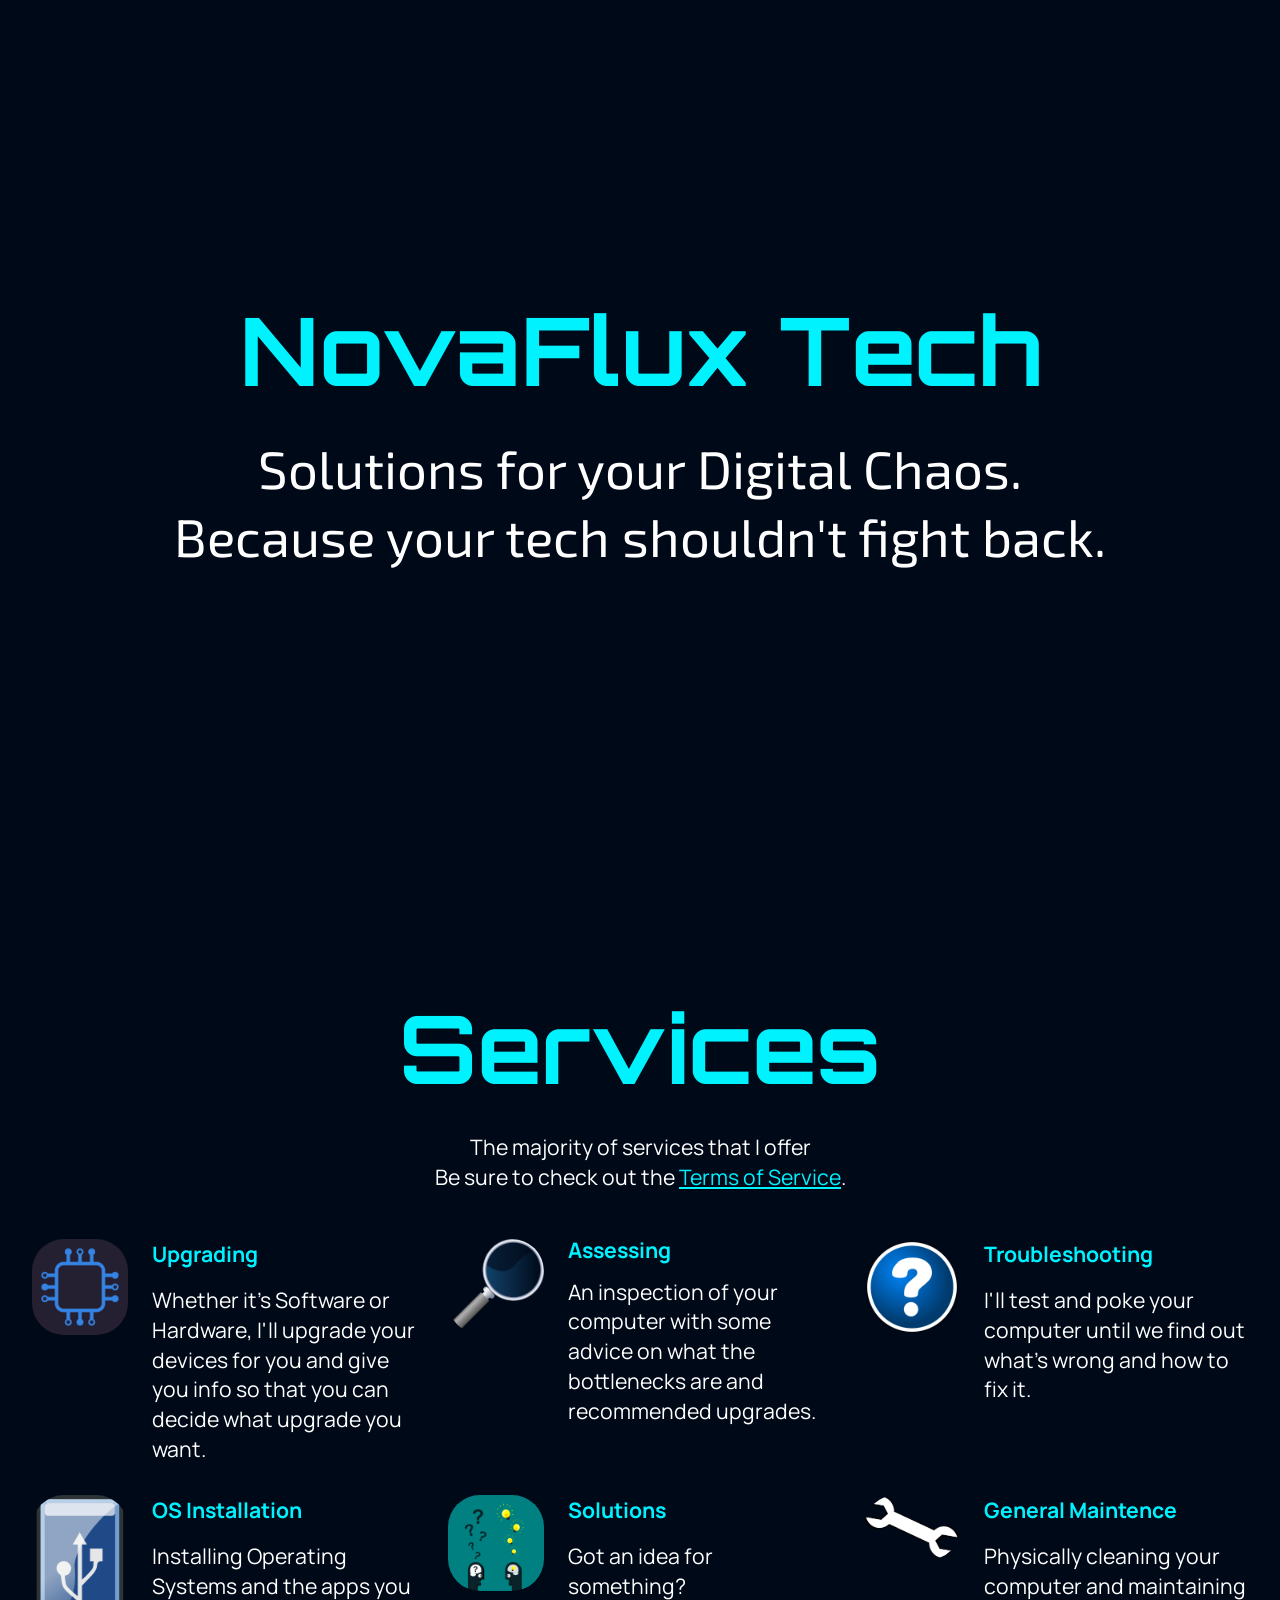
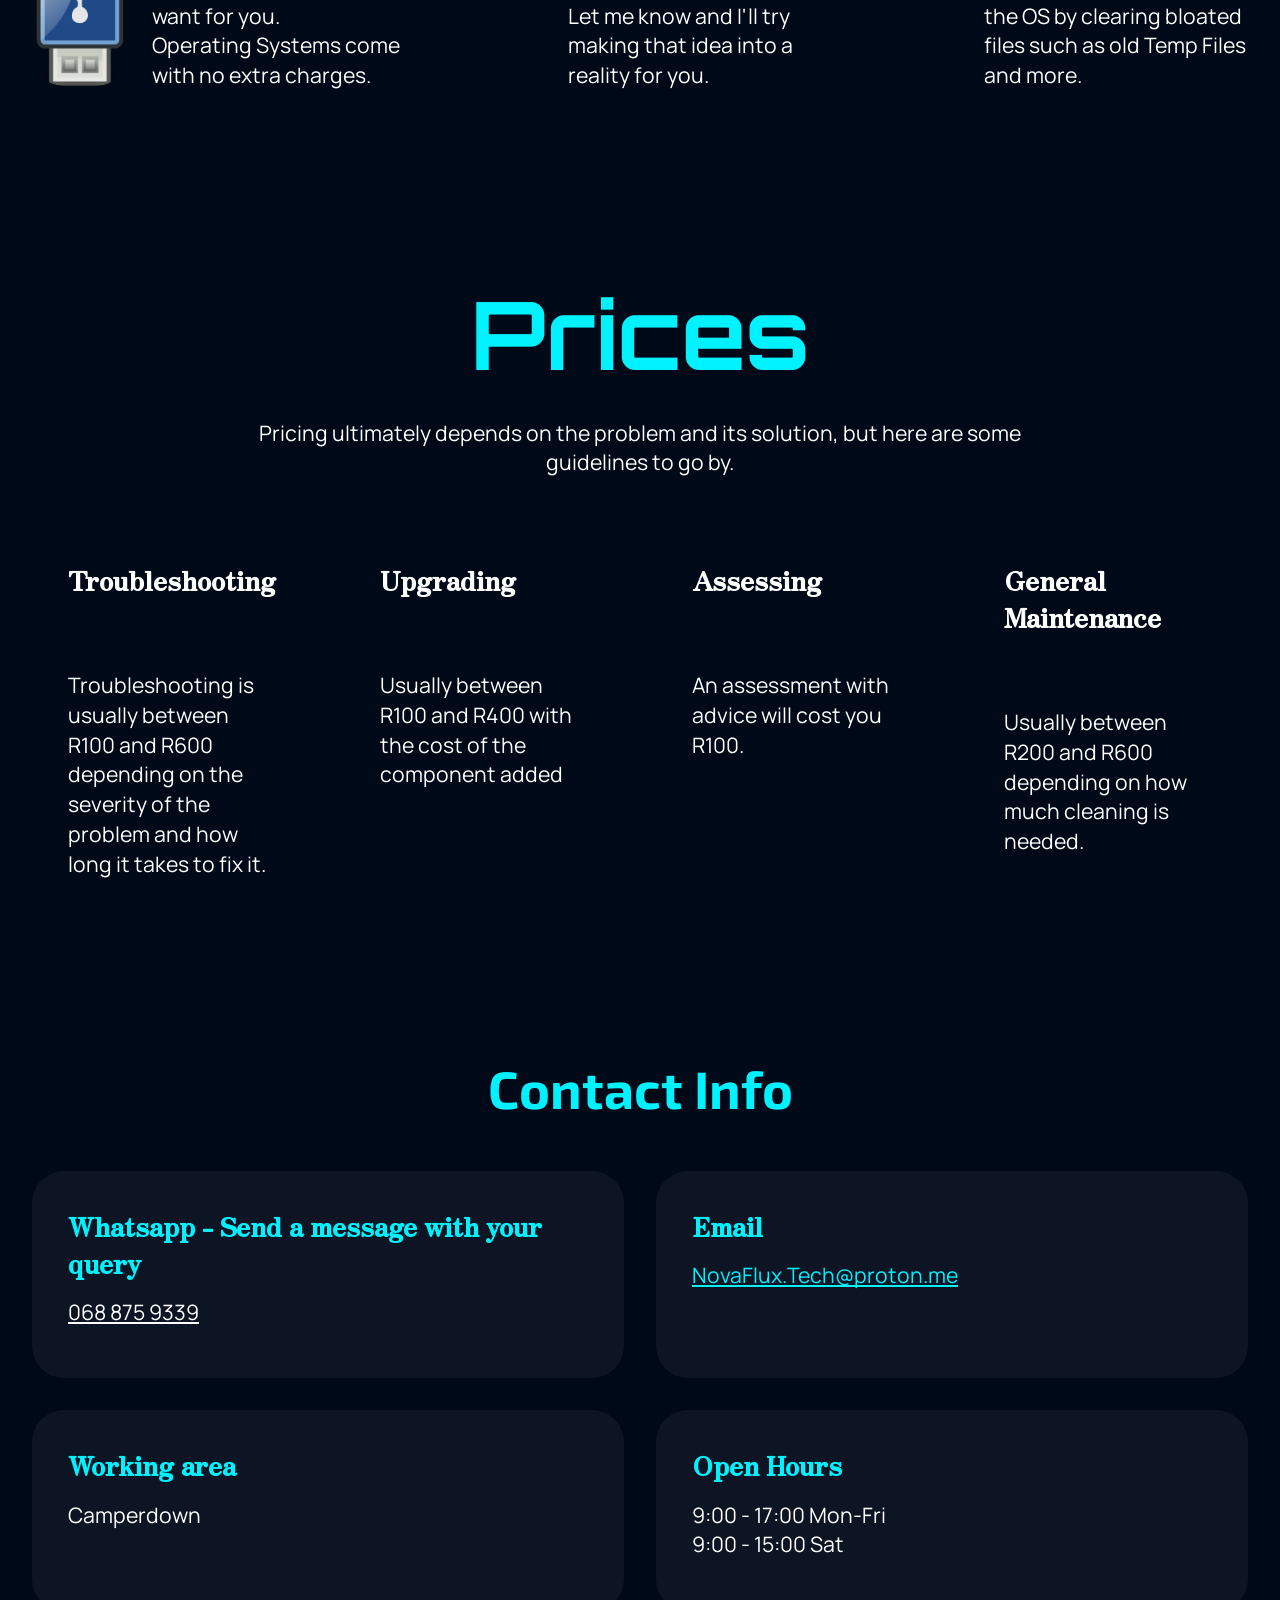
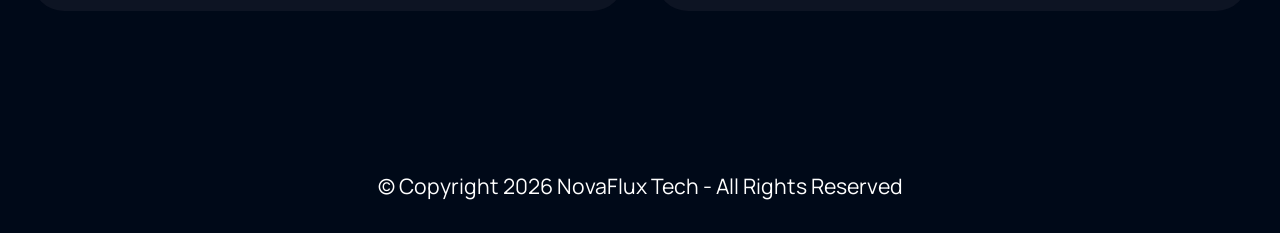
<file: index.html>
<!DOCTYPE html>
<html  >
<head>
  
  <meta charset="UTF-8">
  <meta http-equiv="X-UA-Compatible" content="IE=edge">
  
  <meta name="viewport" content="width=device-width, initial-scale=1, minimum-scale=1">
  <link rel="shortcut icon" href="assets/images/high-resolution-color-logo-4.png" type="image/x-icon">
  <meta name="description" content="">
  
  
  <title>Home</title>
  <link rel="stylesheet" href="assets/bootstrap/css/bootstrap.min.css">
  <link rel="stylesheet" href="assets/animatecss/animate.css">
  <link rel="stylesheet" href="assets/theme/css/style.css">
  <link href="assets/fonts/style.css" rel="stylesheet">
  <link rel="preload" href="https://fonts.googleapis.com/css?family=Zen+Antique:400&display=swap" as="style" onload="this.onload=null;this.rel='stylesheet'">
  <noscript><link rel="stylesheet" href="https://fonts.googleapis.com/css?family=Zen+Antique:400&display=swap"></noscript>
  <link rel="preload" href="https://fonts.googleapis.com/css?family=Manrope:200,300,400,500,600,700,800&display=swap" as="style" onload="this.onload=null;this.rel='stylesheet'">
  <noscript><link rel="stylesheet" href="https://fonts.googleapis.com/css?family=Manrope:200,300,400,500,600,700,800&display=swap"></noscript>
  <link rel="preload" as="style" href="assets/mobirise/css/mbr-additional.css?v=aZIeMo"><link rel="stylesheet" href="assets/mobirise/css/mbr-additional.css?v=aZIeMo" type="text/css">

  
  
  
</head>
<body>
  
  <section data-bs-version="5.1" class="header19 cid-vjjeTNAkmX mbr-fullscreen" id="header19-1">
  

  
  
  <div class="container">
    <div class="row">
      <div class="content-wrap col-12 col-md-11">
        <h1 class="mbr-section-title mbr-fonts-style mb-4 display-1">
          <strong>NovaFlux Tech</strong></h1>
        <p class="mbr-fonts-style mbr-text mb-4 display-2">
          Solutions for your Digital Chaos.<br>Because your tech shouldn't fight back.
        </p>
        
        
      </div>
    </div>
  </div>
</section>

<section data-bs-version="5.1" class="features15 cid-vjje2yWKNB" id="features015-0">
	

	
	
	<div class="container">
		<div class="row justify-content-center">
			<div class="col-12 content-head">
				<div class="mbr-section-head mb-5">
					<h4 class="mbr-section-title mbr-fonts-style align-center mb-0 display-1">
						<strong>Services</strong></h4>
					<h5 class="mbr-section-subtitle mbr-fonts-style align-center mb-0 mt-4 display-7">The majority of services that I offer<br>Be sure to check out the <a href="terms.html" class="text-primary" target="_blank">Terms of Service</a>.</h5>
				</div>
			</div>
		</div>
		<div class="row">
			<div class="item features-without-image col-12 col-lg-4 active">
				<div class="item-wrapper">
					<div class="img-wrapper">
						<img src="assets/images/mbr.png" alt="CPU">
					</div>
					<div class="card-box">
						<h4 class="card-title mbr-fonts-style mb-0 display-7">
							<strong>Upgrading</strong></h4>
						<h5 class="card-text mbr-fonts-style mt-3 display-7">
							<div>Whether it's Software or Hardware, I'll upgrade your devices for you and give you info so that you can decide what upgrade you want.</div>
						</h5>
					</div>
				</div>
			</div>
			<div class="item features-without-image col-12 col-lg-4">
				<div class="item-wrapper">
					<div class="img-wrapper">
						<img src="assets/images/mbr-2.png" alt="Assessment" data-bs-slide-to="1" data-slide-to="1">
					</div>
					<div class="card-box">
						<h4 class="card-title mbr-fonts-style mb-0 display-7"><p>
							<strong>Assessing</strong></p></h4>
						<h5 class="card-text mbr-fonts-style mt-3 display-7">
							An inspection of your computer with some advice on what the bottlenecks are and recommended upgrades.</h5>
					</div>
				</div>
			</div><div class="item features-without-image col-12 col-lg-4">
				<div class="item-wrapper">
					<div class="img-wrapper">
						<img src="assets/images/mbr-7.png" alt="Troubleshooting" data-slide-to="2" data-bs-slide-to="2">
					</div>
					<div class="card-box">
						<h4 class="card-title mbr-fonts-style mb-0 display-7">
							<strong>Troubleshooting</strong></h4>
						<h5 class="card-text mbr-fonts-style mt-3 display-7">I'll test and poke your computer until we find out what's wrong and how to fix it.</h5>
					</div>
				</div>
			</div>
			
			<div class="item features-without-image col-12 col-lg-4">
				<div class="item-wrapper">
					<div class="img-wrapper">
						<img src="assets/images/mbr-6.png" alt="OS Installation" data-slide-to="3" data-bs-slide-to="3">
					</div>
					<div class="card-box">
						<h4 class="card-title mbr-fonts-style mb-0 display-7">
							<strong>OS Installation</strong></h4>
						<h5 class="card-text mbr-fonts-style mt-3 display-7">
							Installing Operating Systems and the apps you want for you.<br>Operating Systems come with no extra charges.</h5>
					</div>
				</div>
			</div>
			<div class="item features-without-image col-12 col-lg-4">
				<div class="item-wrapper">
					<div class="img-wrapper">
						<img src="assets/images/mbr-5.png" alt="Solutions" data-bs-slide-to="4" data-slide-to="4">
					</div>
					<div class="card-box">
						<h4 class="card-title mbr-fonts-style mb-0 display-7">
							<strong>Solutions</strong></h4>
						<h5 class="card-text mbr-fonts-style mt-3 display-7">
							Got an idea for something?<br>Let me know and I'll try making that idea into a reality for you.</h5>
					</div>
				</div>
			</div>
			<div class="item features-without-image col-12 col-lg-4">
				<div class="item-wrapper">
					<div class="img-wrapper">
						<img src="assets/images/mbr-8.png" alt="Mobirise Website Builder" data-slide-to="5" data-bs-slide-to="5">
					</div>
					<div class="card-box">
						<h4 class="card-title mbr-fonts-style mb-0 display-7">
							<strong>General Maintence</strong></h4>
						<h5 class="card-text mbr-fonts-style mt-3 display-7">Physically cleaning your computer and maintaining the OS by clearing bloated files such as old Temp Files and more.</h5>
					</div>
				</div>
			</div>

			
			
			
		</div>
	</div>
</section>

<section data-bs-version="5.1" class="pricing1 cid-vjjhyQN8Dy" id="pricing01-2">
  
  
  <div class="container-fluid">
    <div class="row justify-content-center">
      <div class="col-12 content-head">
        <div class="mbr-section-head mb-5">
          <h4 class="mbr-section-title mbr-fonts-style align-center mb-0 display-1">
            <strong>Prices</strong></h4>
          <h5 class="mbr-section-subtitle mbr-fonts-style align-center mt-4 mb-0 display-7">
            Pricing ultimately depends on the problem and its solution, but here are some guidelines to go by.</h5>
        </div>
      </div>
    </div>
    <div class="row"> 
      <div class="item features-without-image col-12 col-md-6 col-lg-3 item-mb">
        <div class="item-wrapper">
          <div class="item-head">
            <h5 class="item-title mbr-fonts-style mb-0 display-5">
              <strong>Troubleshooting</strong></h5>
            
          </div>
          <div class="item-content">
            <p class="mbr-text mbr-fonts-style display-7">
              Troubleshooting is usually between R100 and R600 depending on the severity of the problem and how long it takes to fix it.</p>
          </div>
          
        </div>
      </div>

      <div class="item features-without-image col-12 col-md-6 col-lg-3 item-mb">
        <div class="item-wrapper">
          <div class="item-head">
            <h5 class="item-title mbr-fonts-style mb-0 display-5">
              <strong>Upgrading</strong></h5>
            
          </div>
          <div class="item-content">
            <p class="mbr-text mbr-fonts-style display-7">Usually between R100 and R400 with the cost of the component added</p>
          </div>
          
        </div>
      </div>

      <div class="item features-without-image col-12 col-md-6 col-lg-3 item-mb">
        <div class="item-wrapper">
          <div class="item-head">
            <h5 class="item-title mbr-fonts-style mb-0 display-5">
              <strong>Assessing</strong></h5>
            
          </div>
          <div class="item-content">
            <p class="mbr-text mbr-fonts-style display-7">
              An assessment with advice will cost you R100.</p>
          </div>
          
        </div>
      </div>
      <div class="item features-without-image col-12 col-md-6 col-lg-3 item-mb">
        <div class="item-wrapper">
          <div class="item-head">
            <h5 class="item-title mbr-fonts-style mb-0 display-5"><strong>General Maintenance</strong></h5>
            
          </div>
          <div class="item-content">
            <p class="mbr-text mbr-fonts-style display-7">
              Usually between R200 and R600 depending on how much cleaning is needed.</p>
          </div>
          
        </div>
      </div>
    </div>
  </div>
</section>

<section data-bs-version="5.1" class="contacts01 cid-vjjjwmVoqT" id="contacts01-3">
    

    
    
    <div class="container">
        <div class="row justify-content-center">
            <div class="col-12 content-head">
                <div class="mbr-section-head mb-5">
                    <h3 class="mbr-section-title mbr-fonts-style align-center mb-0 display-2">
                        <strong>Contact Info</strong></h3>
                    
                </div>
            </div>
        </div>
        <div class="row">
            <div class="item features-without-image col-12 col-md-6 active">
                <div class="item-wrapper">
                    <div class="text-wrapper">
                        <h6 class="card-title mbr-fonts-style mb-3 display-5">
                            <strong>Whatsapp - Send a message with your query</strong></h6>
                        <p class="mbr-text mbr-fonts-style display-7"><a href="https://wa.me/0688759339" class="text-warning">068 875 9339</a></p>
                    </div>
                </div>
            </div>
            <div class="item features-without-image col-12 col-md-6">
                <div class="item-wrapper">
                    <div class="text-wrapper">
                        <h6 class="card-title mbr-fonts-style mb-3 display-5">
                            <strong>Email</strong>
                        </h6>
                        <p class="mbr-text mbr-fonts-style display-7">
                            <a href="mailto:NovaFlux.Tech@proton.me" class="text-primary">NovaFlux.Tech@proton.me</a>
                        </p>
                    </div>
                </div>
            </div>
            <div class="item features-without-image col-12 col-md-6">
                <div class="item-wrapper">
                    <div class="text-wrapper">
                        <h6 class="card-title mbr-fonts-style mb-3 display-5">
                            <strong>Working area</strong></h6>
                        <p class="mbr-text mbr-fonts-style display-7">
                            Camperdown</p>
                    </div>
                </div>
            </div>
            <div class="item features-without-image col-12 col-md-6">
                <div class="item-wrapper">
                    <div class="text-wrapper">
                        <h6 class="card-title mbr-fonts-style mb-3 display-5"><strong>Open Hours</strong>
                        </h6>
                        <p class="mbr-text mbr-fonts-style display-7">
                            9:00 - 17:00 Mon-Fri<br> 9:00 - 15:00 Sat</p>
                    </div>
                </div>
            </div>
        </div>
    </div>
</section>

<section data-bs-version="5.1" class="footer4 cid-vjjki75r6R" once="footers" id="footer04-4">

    

    

    <div class="container">
        <div class="media-container-row align-center mbr-white">
            <div class="col-12">
                <p class="mbr-text mb-0 mbr-fonts-style display-7">
                    © Copyright 2026 NovaFlux Tech - All Rights Reserved
                </p>
            </div>
        </div>
    </div>
</section><section><a href="https://mobiri.se"></a><a href="https://mobiri.se"></a></section><script src="assets/bootstrap/js/bootstrap.bundle.min.js"></script>  <script src="assets/smoothscroll/smooth-scroll.js"></script>  <script src="assets/ytplayer/index.js"></script>  <script src="assets/theme/js/script.js"></script>  
  
  
  <input name="animation" type="hidden">
  </body>
</html>
</file>
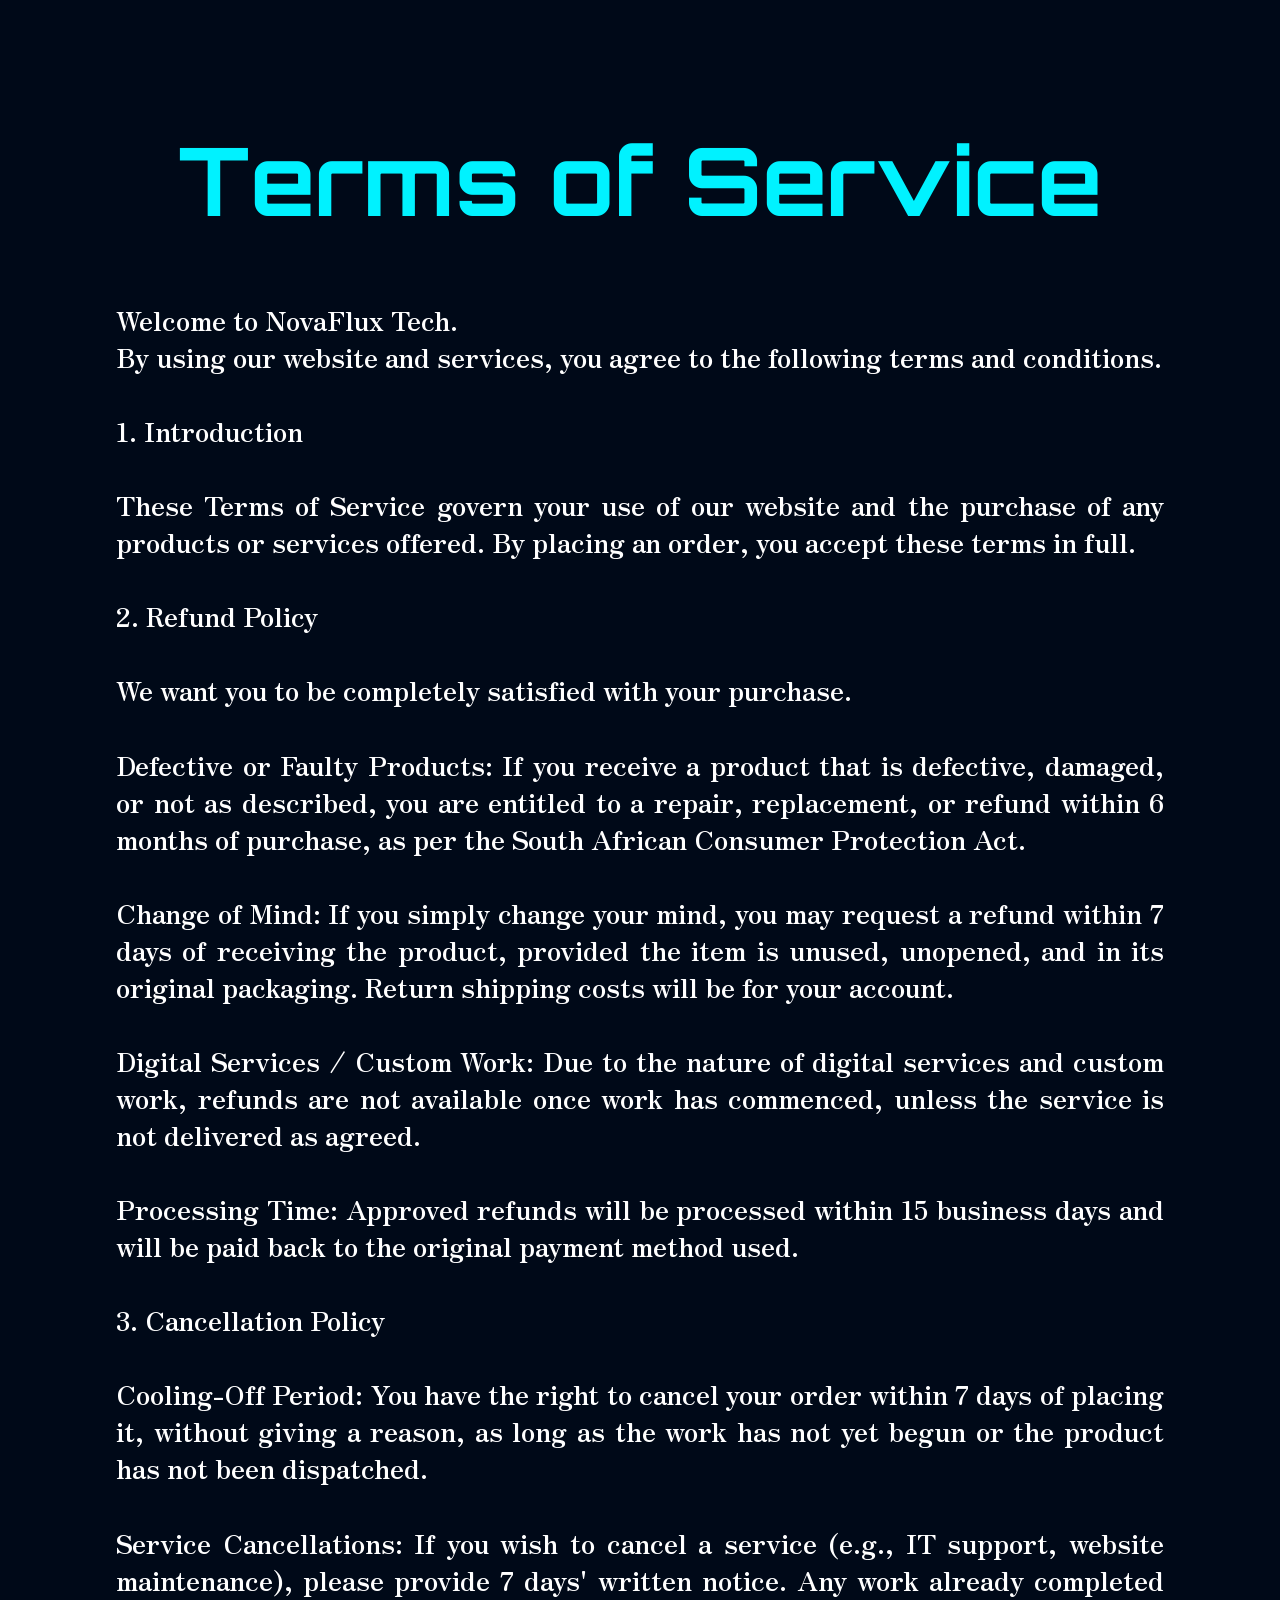
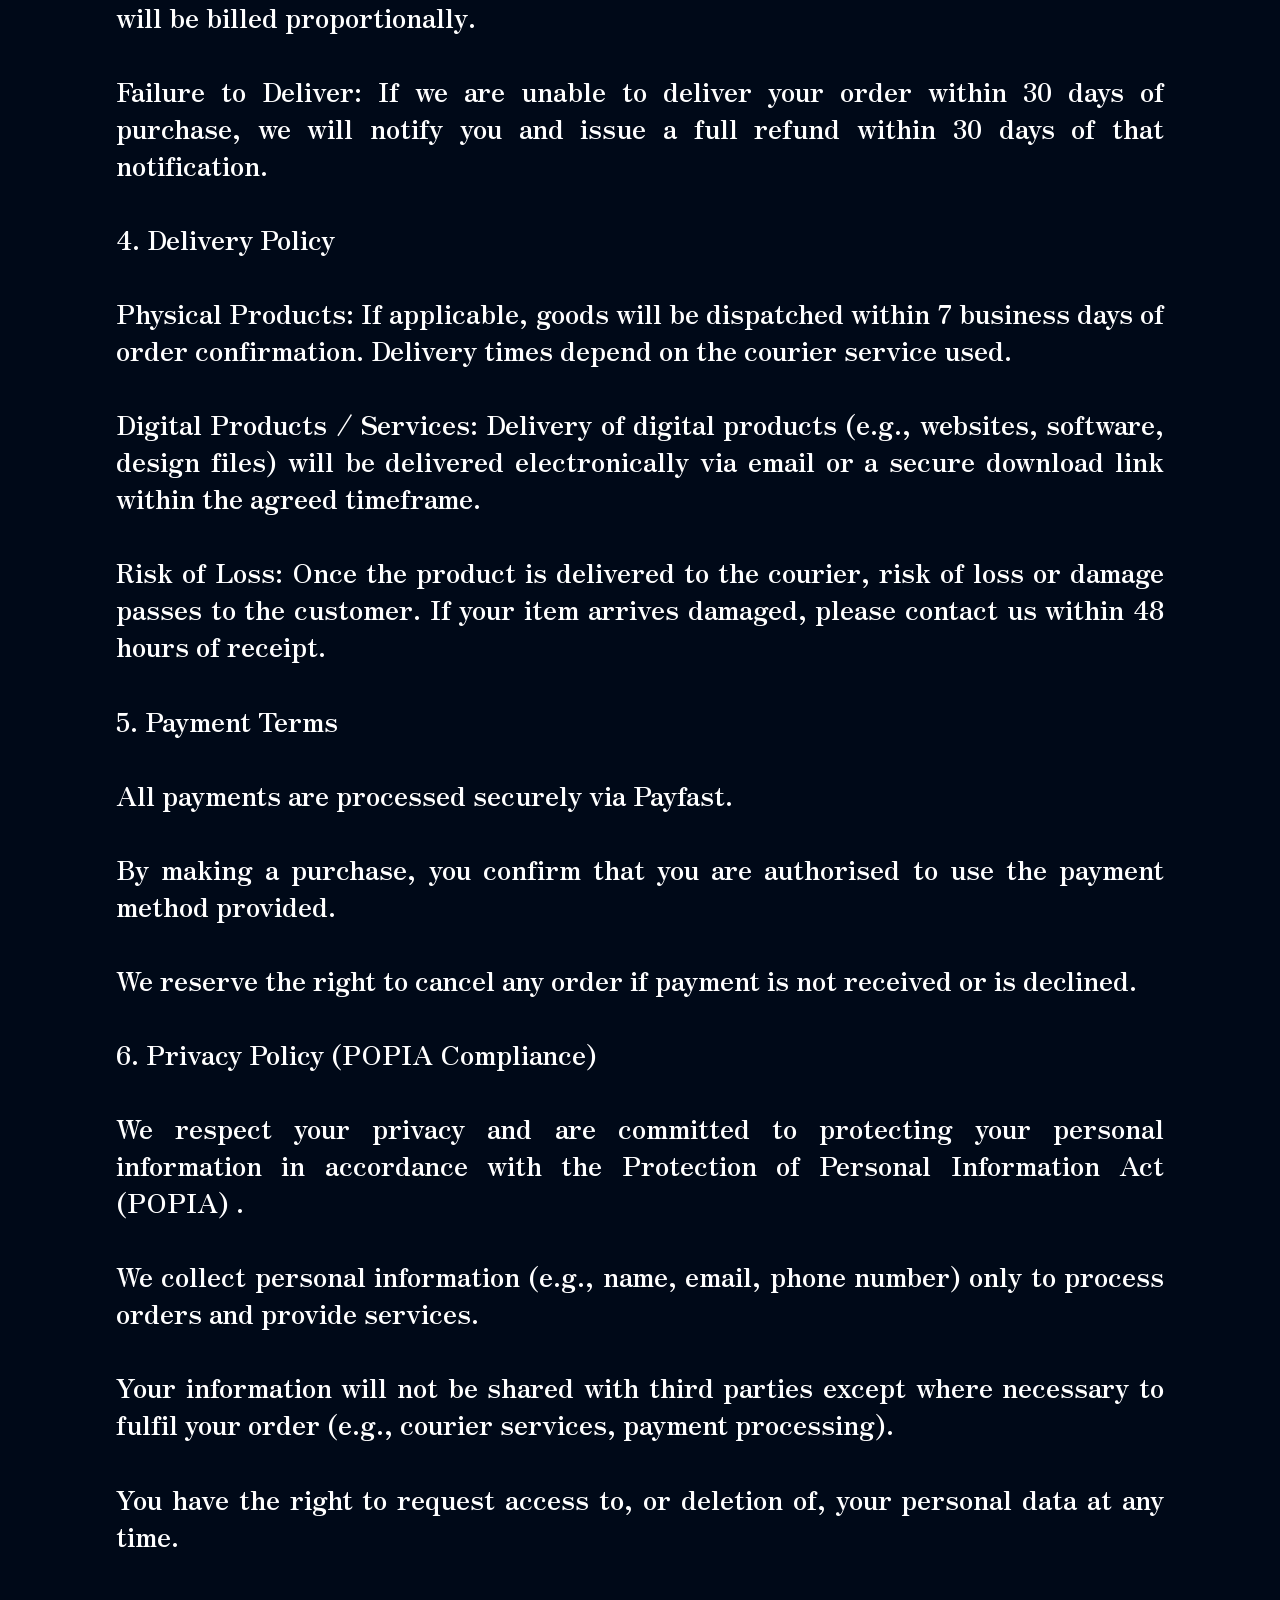
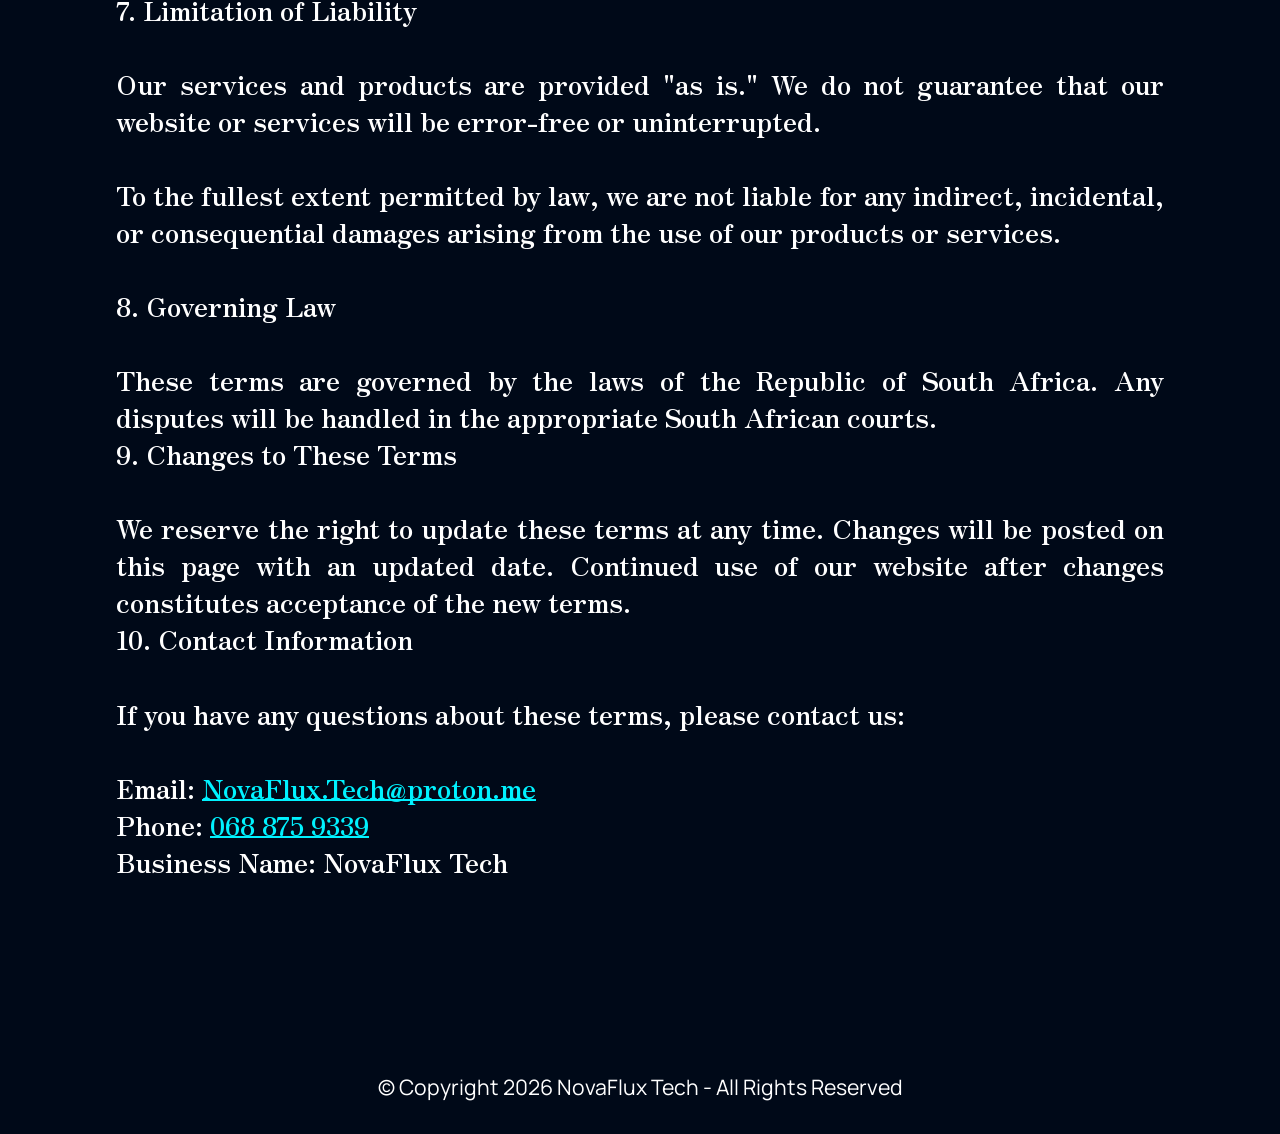
<file: terms.html>
<!DOCTYPE html>
<html  >
<head>
  
  <meta charset="UTF-8">
  <meta http-equiv="X-UA-Compatible" content="IE=edge">
  
  <meta name="viewport" content="width=device-width, initial-scale=1, minimum-scale=1">
  <link rel="shortcut icon" href="assets/images/high-resolution-color-logo-4.png" type="image/x-icon">
  <meta name="description" content="">
  
  
  <title>Terms of Service</title>
  <link rel="stylesheet" href="assets/bootstrap/css/bootstrap.min.css">
  <link rel="stylesheet" href="assets/animatecss/animate.css">
  <link rel="stylesheet" href="assets/theme/css/style.css">
  <link href="assets/fonts/style.css" rel="stylesheet">
  <link rel="preload" href="https://fonts.googleapis.com/css?family=Zen+Antique:400&display=swap" as="style" onload="this.onload=null;this.rel='stylesheet'">
  <noscript><link rel="stylesheet" href="https://fonts.googleapis.com/css?family=Zen+Antique:400&display=swap"></noscript>
  <link rel="preload" href="https://fonts.googleapis.com/css?family=Manrope:200,300,400,500,600,700,800&display=swap" as="style" onload="this.onload=null;this.rel='stylesheet'">
  <noscript><link rel="stylesheet" href="https://fonts.googleapis.com/css?family=Manrope:200,300,400,500,600,700,800&display=swap"></noscript>
  <link rel="preload" as="style" href="assets/mobirise/css/mbr-additional.css?v=Rh7enI"><link rel="stylesheet" href="assets/mobirise/css/mbr-additional.css?v=Rh7enI" type="text/css">

  
  
  
</head>
<body>
  
  <section data-bs-version="5.1" class="header19 cid-vu5f2Xs7pO mbr-fullscreen" id="header19-7">
  

  
  
  <div class="container-fluid">
    <div class="row">
      <div class="content-wrap col-12 col-md-11">
        <h1 class="mbr-section-title mbr-fonts-style mb-4 display-1">
          <strong>Terms of Service</strong><strong><br></strong></h1>
        <p class="mbr-fonts-style mbr-text mb-4 display-5"><br>Welcome to NovaFlux Tech.<br>By using our website and services, you agree to the following terms and conditions.
<br><br>1. Introduction
<br>
<br>These Terms of Service govern your use of our website and the purchase of any products or services offered. By placing an order, you accept these terms in full.<br>
<br>2. Refund Policy
<br>
<br>We want you to be completely satisfied with your purchase.
<br>
<br>    Defective or Faulty Products: If you receive a product that is defective, damaged, or not as described, you are entitled to a repair, replacement, or refund within 6 months of purchase, as per the South African Consumer Protection Act.
<br>
<br>    Change of Mind: If you simply change your mind, you may request a refund within 7 days of receiving the product, provided the item is unused, unopened, and in its original packaging. Return shipping costs will be for your account.
<br>
<br>    Digital Services / Custom Work: Due to the nature of digital services and custom work, refunds are not available once work has commenced, unless the service is not delivered as agreed.
<br>
<br>    Processing Time: Approved refunds will be processed within 15 business days and will be paid back to the original payment method used.
<br>
<br>3. Cancellation Policy
<br>
<br>    Cooling-Off Period: You have the right to cancel your order within 7 days of placing it, without giving a reason, as long as the work has not yet begun or the product has not been dispatched.
<br>
<br>    Service Cancellations: If you wish to cancel a service (e.g., IT support, website maintenance), please provide 7 days' written notice. Any work already completed will be billed proportionally.
<br>
<br>    Failure to Deliver: If we are unable to deliver your order within 30 days of purchase, we will notify you and issue a full refund within 30 days of that notification.
<br>
<br>4. Delivery Policy
<br>
<br>    Physical Products: If applicable, goods will be dispatched within 7 business days of order confirmation. Delivery times depend on the courier service used.
<br>
<br>    Digital Products / Services: Delivery of digital products (e.g., websites, software, design files) will be delivered electronically via email or a secure download link within the agreed timeframe.
<br>
<br>    Risk of Loss: Once the product is delivered to the courier, risk of loss or damage passes to the customer. If your item arrives damaged, please contact us within 48 hours of receipt.
<br>
<br>5. Payment Terms
<br>
<br>    All payments are processed securely via Payfast.
<br>
<br>    By making a purchase, you confirm that you are authorised to use the payment method provided.
<br>
<br>    We reserve the right to cancel any order if payment is not received or is declined.
<br>
<br>6. Privacy Policy (POPIA Compliance)
<br>
<br>We respect your privacy and are committed to protecting your personal information in accordance with the Protection of Personal Information Act (POPIA) .
<br>
<br>    We collect personal information (e.g., name, email, phone number) only to process orders and provide services.
<br>
<br>    Your information will not be shared with third parties except where necessary to fulfil your order (e.g., courier services, payment processing).
<br>
<br>    You have the right to request access to, or deletion of, your personal data at any time.
<br>
<br>7. Limitation of Liability
<br>
<br>    Our services and products are provided "as is." We do not guarantee that our website or services will be error-free or uninterrupted.
<br>
<br>    To the fullest extent permitted by law, we are not liable for any indirect, incidental, or consequential damages arising from the use of our products or services.
<br>
<br>8. Governing Law
<br>
<br>These terms are governed by the laws of the Republic of South Africa. Any disputes will be handled in the appropriate South African courts.
<br>9. Changes to These Terms
<br>
<br>We reserve the right to update these terms at any time. Changes will be posted on this page with an updated date. Continued use of our website after changes constitutes acceptance of the new terms.
<br>10. Contact Information
<br>
<br>If you have any questions about these terms, please contact us:
<br>
<br>Email: <a href="mailto:NovaFlux.Tech@proton.me" class="text-primary">NovaFlux.Tech@proton.me</a>
<br>Phone: <a href="tel:0688759339" class="text-primary">068 875 9339</a>
<br>Business Name: NovaFlux Tech<br></p>
        
        
      </div>
    </div>
  </div>
</section>

<section data-bs-version="5.1" class="footer4 cid-vu5f2YI8Uv" once="footers" id="footer04-b">

    

    

    <div class="container">
        <div class="media-container-row align-center mbr-white">
            <div class="col-12">
                <p class="mbr-text mb-0 mbr-fonts-style display-7">
                    © Copyright 2026 NovaFlux Tech - All Rights Reserved
                </p>
            </div>
        </div>
    </div>
</section><section><a href="https://mobiri.se"></a><a href="https://mobiri.se"></a></section><script src="assets/bootstrap/js/bootstrap.bundle.min.js"></script>  <script src="assets/smoothscroll/smooth-scroll.js"></script>  <script src="assets/ytplayer/index.js"></script>  <script src="assets/theme/js/script.js"></script>  
  
  
  <input name="animation" type="hidden">
  </body>
</html>
</file>
<file: assets/theme/css/style.css>
@charset "UTF-8";
section {
  background-color: #ffffff;
}

body {
  font-style: normal;
  line-height: 1.5;
  font-weight: 400;
  color: #232323;
  position: relative;
}

button {
  background-color: transparent;
  border-color: transparent;
}

.embla__button,
.carousel-control {
  background-color: #edefea !important;
  opacity: 0.8 !important;
  color: #464845 !important;
  border-color: #edefea !important;
}

.carousel .close,
.modalWindow .close {
  background-color: #edefea !important;
  color: #464845 !important;
  border-color: #edefea !important;
  opacity: 0.8 !important;
}

.carousel .close:hover,
.modalWindow .close:hover {
  opacity: 1 !important;
}

.carousel-indicators li {
  background-color: #edefea !important;
  border: 2px solid #464845 !important;
}

.carousel-indicators li:hover,
.carousel-indicators li:active {
  opacity: 0.8 !important;
}

.embla__button:hover,
.carousel-control:hover {
  background-color: #edefea !important;
  opacity: 1 !important;
}

.modalWindow-video-container {
  height: 80%;
}

section,
.container,
.container-fluid {
  position: relative;
  word-wrap: break-word;
}

a.mbr-iconfont:hover {
  text-decoration: none;
}

.article .lead p,
.article .lead ul,
.article .lead ol,
.article .lead pre,
.article .lead blockquote {
  margin-bottom: 0;
}

a {
  font-style: normal;
  font-weight: 400;
  cursor: pointer;
}
a, a:hover {
  text-decoration: none;
}

.mbr-section-title {
  font-style: normal;
  line-height: 1.3;
}

.mbr-section-subtitle {
  line-height: 1.3;
}

.mbr-text {
  font-style: normal;
  line-height: 1.7;
}

h1,
h2,
h3,
h4,
h5,
h6,
.display-1,
.display-2,
.display-4,
.display-5,
.display-7,
span,
p,
a {
  line-height: 1;
  word-break: break-word;
  word-wrap: break-word;
  font-weight: 400;
}

b,
strong {
  font-weight: bold;
}

input:-webkit-autofill, input:-webkit-autofill:hover, input:-webkit-autofill:focus, input:-webkit-autofill:active {
  transition-delay: 9999s;
  -webkit-transition-property: background-color, color;
  transition-property: background-color, color;
}

textarea[type=hidden] {
  display: none;
}

section {
  background-position: 50% 50%;
  background-repeat: no-repeat;
  background-size: cover;
}
section .mbr-background-video,
section .mbr-background-video-preview {
  position: absolute;
  bottom: 0;
  left: 0;
  right: 0;
  top: 0;
}

.hidden {
  visibility: hidden;
}

.mbr-z-index20 {
  z-index: 20;
}

/*! Base colors */
.mbr-white {
  color: #ffffff;
}

.mbr-black {
  color: #111111;
}

.mbr-bg-white {
  background-color: #ffffff;
}

.mbr-bg-black {
  background-color: #000000;
}

/*! Text-aligns */
.align-left {
  text-align: left;
}

.align-center {
  text-align: center;
}

.align-right {
  text-align: right;
}

/*! Font-weight  */
.mbr-light {
  font-weight: 300;
}

.mbr-regular {
  font-weight: 400;
}

.mbr-semibold {
  font-weight: 500;
}

.mbr-bold {
  font-weight: 700;
}

/*! Media  */
.media-content {
  flex-basis: 100%;
}

.media-container-row {
  display: flex;
  flex-direction: row;
  flex-wrap: wrap;
  justify-content: center;
  align-content: center;
  align-items: start;
}
.media-container-row .media-size-item {
  width: 400px;
}

.media-container-column {
  display: flex;
  flex-direction: column;
  flex-wrap: wrap;
  justify-content: center;
  align-content: center;
  align-items: stretch;
}
.media-container-column > * {
  width: 100%;
}

@media (min-width: 992px) {
  .media-container-row {
    flex-wrap: nowrap;
  }
}
figure {
  margin-bottom: 0;
  overflow: hidden;
}

figure[mbr-media-size] {
  transition: width 0.1s;
}

img,
iframe {
  display: block;
  width: 100%;
}

.card {
  background-color: transparent;
  border: none;
}

.card-box {
  width: 100%;
}

.card-img {
  text-align: center;
  flex-shrink: 0;
  -webkit-flex-shrink: 0;
}

.media {
  max-width: 100%;
  margin: 0 auto;
}

.mbr-figure {
  align-self: center;
}

.media-container > div {
  max-width: 100%;
}

.mbr-figure img,
.card-img img {
  width: 100%;
}

@media (max-width: 991px) {
  .media-size-item {
    width: auto !important;
  }
  .media {
    width: auto;
  }
  .mbr-figure {
    width: 100% !important;
  }
}
/*! Buttons */
.mbr-section-btn {
  margin-left: -0.6rem;
  margin-right: -0.6rem;
  font-size: 0;
}

.btn {
  font-weight: 600;
  border-width: 1px;
  font-style: normal;
  margin: 0.6rem 0.6rem;
  white-space: normal;
  transition: all 0.2s ease-in-out;
  display: inline-flex;
  align-items: center;
  justify-content: center;
  word-break: break-word;
}

.btn-sm {
  font-weight: 600;
  letter-spacing: 0px;
  transition: all 0.3s ease-in-out;
}

.btn-md {
  font-weight: 600;
  letter-spacing: 0px;
  transition: all 0.3s ease-in-out;
}

.btn-lg {
  font-weight: 600;
  letter-spacing: 0px;
  transition: all 0.3s ease-in-out;
}

.btn-form {
  margin: 0;
}
.btn-form:hover {
  cursor: pointer;
}

nav .mbr-section-btn {
  margin-left: 0rem;
  margin-right: 0rem;
}

/*! Btn icon margin */
.btn .mbr-iconfont,
.btn.btn-sm .mbr-iconfont {
  order: 1;
  cursor: pointer;
  margin-left: 0.5rem;
  vertical-align: sub;
}

.btn.btn-md .mbr-iconfont,
.btn.btn-md .mbr-iconfont {
  margin-left: 0.8rem;
}

.mbr-regular {
  font-weight: 400;
}

.mbr-semibold {
  font-weight: 500;
}

.mbr-bold {
  font-weight: 700;
}

[type=submit] {
  -webkit-appearance: none;
}

/*! Full-screen */
.mbr-fullscreen .mbr-overlay {
  min-height: 100vh;
}

.mbr-fullscreen {
  display: flex;
  display: -moz-flex;
  display: -ms-flex;
  display: -o-flex;
  align-items: center;
  min-height: 100vh;
  padding-top: 3rem;
  padding-bottom: 3rem;
}

/*! Map */
.map {
  height: 25rem;
  position: relative;
}
.map iframe {
  width: 100%;
  height: 100%;
}

/*! Scroll to top arrow */
.mbr-arrow-up {
  bottom: 25px;
  right: 90px;
  position: fixed;
  text-align: right;
  z-index: 5000;
  color: #ffffff;
  font-size: 22px;
}

.mbr-arrow-up a {
  background: rgba(0, 0, 0, 0.2);
  border-radius: 50%;
  color: #fff;
  display: inline-block;
  height: 60px;
  width: 60px;
  border: 2px solid #fff;
  outline-style: none !important;
  position: relative;
  text-decoration: none;
  transition: all 0.3s ease-in-out;
  cursor: pointer;
  text-align: center;
}
.mbr-arrow-up a:hover {
  background-color: rgba(0, 0, 0, 0.4);
}
.mbr-arrow-up a i {
  line-height: 60px;
}

.mbr-arrow-up-icon {
  display: block;
  color: #fff;
}

.mbr-arrow-up-icon::before {
  content: "›";
  display: inline-block;
  font-family: serif;
  font-size: 22px;
  line-height: 1;
  font-style: normal;
  position: relative;
  top: 6px;
  left: -4px;
  transform: rotate(-90deg);
}

/*! Arrow Down */
.mbr-arrow {
  position: absolute;
  bottom: 45px;
  left: 50%;
  width: 60px;
  height: 60px;
  cursor: pointer;
  background-color: rgba(80, 80, 80, 0.5);
  border-radius: 50%;
  transform: translateX(-50%);
}
@media (max-width: 767px) {
  .mbr-arrow {
    display: none;
  }
}
.mbr-arrow > a {
  display: inline-block;
  text-decoration: none;
  outline-style: none;
  animation: arrowdown 1.7s ease-in-out infinite;
  color: #ffffff;
}
.mbr-arrow > a > i {
  position: absolute;
  top: -2px;
  left: 15px;
  font-size: 2rem;
}

#scrollToTop a i::before {
  content: "";
  position: absolute;
  display: block;
  border-bottom: 2.5px solid #fff;
  border-left: 2.5px solid #fff;
  width: 27.8%;
  height: 27.8%;
  left: 50%;
  top: 51%;
  transform: translateY(-30%) translateX(-50%) rotate(135deg);
}

@keyframes arrowdown {
  0% {
    transform: translateY(0px);
  }
  50% {
    transform: translateY(-5px);
  }
  100% {
    transform: translateY(0px);
  }
}
@media (max-width: 500px) {
  .mbr-arrow-up {
    left: 0;
    right: 0;
    text-align: center;
  }
}
/*Gradients animation*/
@keyframes gradient-animation {
  from {
    background-position: 0% 100%;
    animation-timing-function: ease-in-out;
  }
  to {
    background-position: 100% 0%;
    animation-timing-function: ease-in-out;
  }
}
.bg-gradient {
  background-size: 200% 200%;
  animation: gradient-animation 5s infinite alternate;
  -webkit-animation: gradient-animation 5s infinite alternate;
}

.menu .navbar-brand {
  display: -webkit-flex;
}
.menu .navbar-brand span {
  display: flex;
  display: -webkit-flex;
}
.menu .navbar-brand .navbar-caption-wrap {
  display: -webkit-flex;
}
.menu .navbar-brand .navbar-logo img {
  display: -webkit-flex;
  width: auto;
}
@media (min-width: 768px) and (max-width: 991px) {
  .menu .navbar-toggleable-sm .navbar-nav {
    display: -ms-flexbox;
  }
}
@media (max-width: 991px) {
  .menu .navbar-collapse {
    max-height: 93.5vh;
  }
  .menu .navbar-collapse.show {
    overflow: auto;
  }
}
@media (min-width: 992px) {
  .menu .navbar-nav.nav-dropdown {
    display: -webkit-flex;
  }
  .menu .navbar-toggleable-sm .navbar-collapse {
    display: -webkit-flex !important;
  }
  .menu .collapsed .navbar-collapse {
    max-height: 93.5vh;
  }
  .menu .collapsed .navbar-collapse.show {
    overflow: auto;
  }
}
@media (max-width: 767px) {
  .menu .navbar-collapse {
    max-height: 80vh;
  }
}

.nav-link .mbr-iconfont {
  margin-right: 0.5rem;
}

.navbar {
  display: -webkit-flex;
  -webkit-flex-wrap: wrap;
  -webkit-align-items: center;
  -webkit-justify-content: space-between;
}

.navbar-collapse {
  -webkit-flex-basis: 100%;
  -webkit-flex-grow: 1;
  -webkit-align-items: center;
}

.nav-dropdown .link {
  padding: 0.667em 1.667em !important;
  margin: 0 !important;
}

.nav {
  display: -webkit-flex;
  -webkit-flex-wrap: wrap;
}

.row {
  display: -webkit-flex;
  -webkit-flex-wrap: wrap;
}

.justify-content-center {
  -webkit-justify-content: center;
}

.form-inline {
  display: -webkit-flex;
}

.card-wrapper {
  -webkit-flex: 1;
}

.carousel-control {
  z-index: 10;
  display: -webkit-flex;
}

.carousel-controls {
  display: -webkit-flex;
}

.media {
  display: -webkit-flex;
}

.form-group:focus {
  outline: none;
}

.jq-selectbox__select {
  padding: 7px 0;
  position: relative;
}

.jq-selectbox__dropdown {
  overflow: hidden;
  border-radius: 10px;
  position: absolute;
  top: 100%;
  left: 0 !important;
  width: 100% !important;
}

.jq-selectbox__trigger-arrow {
  right: 0;
  transform: translateY(-50%);
}

.jq-selectbox li {
  padding: 1.07em 0.5em;
}

input[type=range] {
  padding-left: 0 !important;
  padding-right: 0 !important;
}

.modal-dialog,
.modal-content {
  height: 100%;
}

.modal-dialog .carousel-inner {
  height: calc(100vh - 1.75rem);
}
@media (max-width: 575px) {
  .modal-dialog .carousel-inner {
    height: calc(100vh - 1rem);
  }
}

.carousel-item {
  text-align: center;
}

.carousel-item img {
  margin: auto;
}

.navbar-toggler {
  align-self: flex-start;
  padding: 0.25rem 0.75rem;
  font-size: 1.25rem;
  line-height: 1;
  background: transparent;
  border: 1px solid transparent;
  border-radius: 0.25rem;
}

.navbar-toggler:focus,
.navbar-toggler:hover {
  text-decoration: none;
  box-shadow: none;
}

.navbar-toggler-icon {
  display: inline-block;
  width: 1.5em;
  height: 1.5em;
  vertical-align: middle;
  content: "";
  background: no-repeat center center;
  background-size: 100% 100%;
}

.navbar-toggler-left {
  position: absolute;
  left: 1rem;
}

.navbar-toggler-right {
  position: absolute;
  right: 1rem;
}

.card-img {
  width: auto;
}

.menu .navbar.collapsed:not(.beta-menu) {
  flex-direction: column;
}

.carousel-item.active,
.carousel-item-next,
.carousel-item-prev {
  display: flex;
}

.note-air-layout .dropup .dropdown-menu,
.note-air-layout .navbar-fixed-bottom .dropdown .dropdown-menu {
  bottom: initial !important;
}

html,
body {
  height: auto;
  min-height: 100vh;
}

.dropup .dropdown-toggle::after {
  display: none;
}

.form-asterisk {
  font-family: initial;
  position: absolute;
  top: -2px;
  font-weight: normal;
}

.form-control-label {
  position: relative;
  cursor: pointer;
  margin-bottom: 0.357em;
  padding: 0;
}

.alert {
  color: #ffffff;
  border-radius: 0;
  border: 0;
  font-size: 1.1rem;
  line-height: 1.5;
  margin-bottom: 1.875rem;
  padding: 1.25rem;
  position: relative;
  text-align: center;
}
.alert.alert-form::after {
  background-color: inherit;
  bottom: -7px;
  content: "";
  display: block;
  height: 14px;
  left: 50%;
  margin-left: -7px;
  position: absolute;
  transform: rotate(45deg);
  width: 14px;
}

.form-control {
  background-color: #ffffff;
  background-clip: border-box;
  color: #232323;
  line-height: 1rem !important;
  height: auto;
  padding: 1.2rem 2rem;
  transition: border-color 0.25s ease 0s;
  border: 1px solid transparent !important;
  border-radius: 4px;
  box-shadow: rgba(0, 0, 0, 0.07) 0px 1px 1px 0px, rgba(0, 0, 0, 0.07) 0px 1px 3px 0px, rgba(0, 0, 0, 0.03) 0px 0px 0px 1px;
}
.form-active .form-control:invalid {
  border-color: red;
}

.row > * {
  padding-right: 1rem;
  padding-left: 1rem;
}

form .row {
  margin-left: -0.6rem;
  margin-right: -0.6rem;
}
form .row [class*=col] {
  padding-left: 0.6rem;
  padding-right: 0.6rem;
}

form .mbr-section-btn {
  padding-left: 0.6rem;
  padding-right: 0.6rem;
}

form .form-check-input {
  margin-top: 0.5;
}

textarea.form-control {
  line-height: 1.5rem !important;
}

.form-group {
  margin-bottom: 1.2rem;
}

.form-control,
form .btn {
  min-height: 48px;
}

.gdpr-block label span.textGDPR input[name=gdpr] {
  top: 7px;
}

.form-control:focus {
  box-shadow: none;
}

:focus {
  outline: none;
}

.mbr-overlay {
  background-color: #000;
  bottom: 0;
  left: 0;
  opacity: 0.5;
  position: absolute;
  right: 0;
  top: 0;
  z-index: 0;
  pointer-events: none;
}

blockquote {
  font-style: italic;
  padding: 3rem;
  font-size: 1.09rem;
  position: relative;
  border-left: 3px solid;
}

ul,
ol,
pre,
blockquote {
  margin-bottom: 2.3125rem;
}

.mt-4 {
  margin-top: 2rem !important;
}

.mb-4 {
  margin-bottom: 2rem !important;
}

.container,
.container-fluid {
  padding-left: 16px;
  padding-right: 16px;
}

.row {
  margin-left: -16px;
  margin-right: -16px;
}
.row > [class*=col] {
  padding-left: 16px;
  padding-right: 16px;
}

@media (min-width: 992px) {
  .container-fluid {
    padding-left: 32px;
    padding-right: 32px;
  }
}
@media (max-width: 991px) {
  .mbr-container {
    padding-left: 16px;
    padding-right: 16px;
  }
}
.app-video-wrapper > img {
  opacity: 1;
}

.app-video-wrapper {
  background: transparent;
}

.item {
  position: relative;
}

.dropdown-menu .dropdown-menu {
  left: 100%;
}

.dropdown-item + .dropdown-menu {
  display: none;
}

.dropdown-item:hover + .dropdown-menu,
.dropdown-menu:hover {
  display: block;
}

@media (min-aspect-ratio: 16/9) {
  .mbr-video-foreground {
    height: 300% !important;
    top: -100% !important;
  }
}
@media (max-aspect-ratio: 16/9) {
  .mbr-video-foreground {
    width: 300% !important;
    left: -100% !important;
  }
}.engine {
	position: absolute;
	text-indent: -2400px;
	text-align: center;
	padding: 0;
	top: 0;
	left: -2400px;
}
</file>
<file: assets/fonts/style.css>
@font-face {
   font-family: 'Orbitron-VariableFont_wght';
   font-display: swap;
   src: url('Orbitron-VariableFont_wght/font.ttf');
}
@font-face {
   font-family: 'Exo2-VariableFont_wght';
   font-display: swap;
   src: url('Exo2-VariableFont_wght/font.ttf');
}
</file>
<file: assets/mobirise/css/mbr-additional.css>
.btn {
  border-width: 2px;
}
img,
.card-wrap,
.card-wrapper,
.video-wrapper,
.mbr-figure iframe,
.google-map iframe,
.slide-content,
.plan,
.card,
.item-wrapper,
.item-wrapper .mbr-overlay {
  border-radius: 2rem !important;
}
.video-wrapper {
  overflow: hidden;
}
body {
  font-family: Inter Tight;
}
.display-1 {
  font-family: 'Orbitron-VariableFont_wght';
  font-size: 7rem;
  line-height: 1;
}
.display-1 > .mbr-iconfont {
  font-size: 8.75rem;
}
.display-2 {
  font-family: 'Exo2-VariableFont_wght';
  font-size: 3.8rem;
  line-height: 1;
}
.display-2 > .mbr-iconfont {
  font-size: 4.75rem;
}
.display-4 {
  font-family: 'Manrope', sans-serif;
  font-size: 1.4rem;
  line-height: 1.5;
}
.display-4 > .mbr-iconfont {
  font-size: 1.75rem;
}
.display-5 {
  font-family: 'Zen Antique', serif;
  font-size: 1.8rem;
  line-height: 1.5;
}
.display-5 > .mbr-iconfont {
  font-size: 2.25rem;
}
.display-7 {
  font-family: 'Manrope', sans-serif;
  font-size: 1.4rem;
  line-height: 1.3;
}
.display-7 > .mbr-iconfont {
  font-size: 1.75rem;
}
/* ---- Fluid typography for mobile devices ---- */
/* 1.4 - font scale ratio ( bootstrap == 1.42857 ) */
/* 100vw - current viewport width */
/* (48 - 20)  48 == 48rem == 768px, 20 == 20rem == 320px(minimal supported viewport) */
/* 0.65 - min scale variable, may vary */
@media (max-width: 992px) {
  .display-1 {
    font-size: 5.6rem;
  }
}
@media (max-width: 768px) {
  .display-1 {
    font-size: 4.9rem;
    font-size: calc( 3.0999999999999996rem + (7 - 3.0999999999999996) * ((100vw - 20rem) / (48 - 20)));
    line-height: calc( 1.1 * (3.0999999999999996rem + (7 - 3.0999999999999996) * ((100vw - 20rem) / (48 - 20))));
  }
  .display-2 {
    font-size: 3.04rem;
    font-size: calc( 1.98rem + (3.8 - 1.98) * ((100vw - 20rem) / (48 - 20)));
    line-height: calc( 1.3 * (1.98rem + (3.8 - 1.98) * ((100vw - 20rem) / (48 - 20))));
  }
  .display-4 {
    font-size: 1.12rem;
    font-size: calc( 1.14rem + (1.4 - 1.14) * ((100vw - 20rem) / (48 - 20)));
    line-height: calc( 1.4 * (1.14rem + (1.4 - 1.14) * ((100vw - 20rem) / (48 - 20))));
  }
  .display-5 {
    font-size: 1.44rem;
    font-size: calc( 1.28rem + (1.8 - 1.28) * ((100vw - 20rem) / (48 - 20)));
    line-height: calc( 1.4 * (1.28rem + (1.8 - 1.28) * ((100vw - 20rem) / (48 - 20))));
  }
  .display-7 {
    font-size: 1.12rem;
    font-size: calc( 1.14rem + (1.4 - 1.14) * ((100vw - 20rem) / (48 - 20)));
    line-height: calc( 1.4 * (1.14rem + (1.4 - 1.14) * ((100vw - 20rem) / (48 - 20))));
  }
}
@media (min-width: 992px) and (max-width: 1400px) {
  .display-1 {
    font-size: 4.9rem;
    font-size: calc( 3.0999999999999996rem + (7 - 3.0999999999999996) * ((100vw - 62rem) / (87 - 62)));
    line-height: calc( 1.1 * (3.0999999999999996rem + (7 - 3.0999999999999996) * ((100vw - 62rem) / (87 - 62))));
  }
  .display-2 {
    font-size: 3.04rem;
    font-size: calc( 1.98rem + (3.8 - 1.98) * ((100vw - 62rem) / (87 - 62)));
    line-height: calc( 1.3 * (1.98rem + (3.8 - 1.98) * ((100vw - 62rem) / (87 - 62))));
  }
  .display-4 {
    font-size: 1.12rem;
    font-size: calc( 1.14rem + (1.4 - 1.14) * ((100vw - 62rem) / (87 - 62)));
    line-height: calc( 1.4 * (1.14rem + (1.4 - 1.14) * ((100vw - 62rem) / (87 - 62))));
  }
  .display-5 {
    font-size: 1.44rem;
    font-size: calc( 1.28rem + (1.8 - 1.28) * ((100vw - 62rem) / (87 - 62)));
    line-height: calc( 1.4 * (1.28rem + (1.8 - 1.28) * ((100vw - 62rem) / (87 - 62))));
  }
  .display-7 {
    font-size: 1.12rem;
    font-size: calc( 1.14rem + (1.4 - 1.14) * ((100vw - 62rem) / (87 - 62)));
    line-height: calc( 1.4 * (1.14rem + (1.4 - 1.14) * ((100vw - 62rem) / (87 - 62))));
  }
}
/* Buttons */
.btn {
  padding: 1.25rem 2rem;
  border-radius: 4px;
}
@media (max-width: 767px) {
  .btn {
    padding: 0.75rem 1.5rem;
  }
}
.btn-sm {
  padding: 0.6rem 1.2rem;
  border-radius: 4px;
}
.btn-md {
  padding: 0.6rem 1.2rem;
  border-radius: 4px;
}
.btn-lg {
  padding: 1.25rem 2rem;
  border-radius: 4px;
}
.bg-primary {
  background-color: #00f2ff !important;
}
.bg-success {
  background-color: #000000 !important;
}
.bg-info {
  background-color: #01563b !important;
}
.bg-warning {
  background-color: #ffffff !important;
}
.bg-danger {
  background-color: #f7f7f7 !important;
}
.btn-primary,
.btn-primary:active {
  background-color: #00f2ff !important;
  border-color: #00f2ff !important;
  color: #000000 !important;
  box-shadow: none;
}
.btn-primary:hover,
.btn-primary:focus,
.btn-primary.focus,
.btn-primary.active {
  color: inherit;
  background-color: #33f5ff !important;
  border-color: #33f5ff !important;
  box-shadow: none;
}
.btn-primary.disabled,
.btn-primary:disabled {
  color: #000000 !important;
  background-color: #33f5ff !important;
  border-color: #33f5ff !important;
}
.btn-secondary,
.btn-secondary:active {
  background-color: #4552ff !important;
  border-color: #4552ff !important;
  color: #ffffff !important;
  box-shadow: none;
}
.btn-secondary:hover,
.btn-secondary:focus,
.btn-secondary.focus,
.btn-secondary.active {
  color: inherit;
  background-color: #7881ff !important;
  border-color: #7881ff !important;
  box-shadow: none;
}
.btn-secondary.disabled,
.btn-secondary:disabled {
  color: #ffffff !important;
  background-color: #7881ff !important;
  border-color: #7881ff !important;
}
.btn-info,
.btn-info:active {
  background-color: #01563b !important;
  border-color: #01563b !important;
  color: #ffffff !important;
  box-shadow: none;
}
.btn-info:hover,
.btn-info:focus,
.btn-info.focus,
.btn-info.active {
  color: inherit;
  background-color: #02885e !important;
  border-color: #02885e !important;
  box-shadow: none;
}
.btn-info.disabled,
.btn-info:disabled {
  color: #ffffff !important;
  background-color: #02885e !important;
  border-color: #02885e !important;
}
.btn-success,
.btn-success:active {
  background-color: #000000 !important;
  border-color: #000000 !important;
  color: #ffffff !important;
  box-shadow: none;
}
.btn-success:hover,
.btn-success:focus,
.btn-success.focus,
.btn-success.active {
  color: inherit;
  background-color: #1a1a1a !important;
  border-color: #1a1a1a !important;
  box-shadow: none;
}
.btn-success.disabled,
.btn-success:disabled {
  color: #ffffff !important;
  background-color: #1a1a1a !important;
  border-color: #1a1a1a !important;
}
.btn-warning,
.btn-warning:active {
  background-color: #ffffff !important;
  border-color: #ffffff !important;
  color: #808080 !important;
  box-shadow: none;
}
.btn-warning:hover,
.btn-warning:focus,
.btn-warning.focus,
.btn-warning.active {
  color: inherit;
  background-color: #ffffff !important;
  border-color: #ffffff !important;
  box-shadow: none;
}
.btn-warning.disabled,
.btn-warning:disabled {
  color: #808080 !important;
  background-color: #ffffff !important;
  border-color: #ffffff !important;
}
.btn-danger,
.btn-danger:active {
  background-color: #f7f7f7 !important;
  border-color: #f7f7f7 !important;
  color: #787878 !important;
  box-shadow: none;
}
.btn-danger:hover,
.btn-danger:focus,
.btn-danger.focus,
.btn-danger.active {
  color: inherit;
  background-color: #ffffff !important;
  border-color: #ffffff !important;
  box-shadow: none;
}
.btn-danger.disabled,
.btn-danger:disabled {
  color: #787878 !important;
  background-color: #ffffff !important;
  border-color: #ffffff !important;
}
.btn-white,
.btn-white:active {
  background-color: #eff0ec !important;
  border-color: #eff0ec !important;
  color: #757b62 !important;
  box-shadow: none;
}
.btn-white:hover,
.btn-white:focus,
.btn-white.focus,
.btn-white.active {
  color: inherit;
  background-color: #ffffff !important;
  border-color: #ffffff !important;
  box-shadow: none;
}
.btn-white.disabled,
.btn-white:disabled {
  color: #757b62 !important;
  background-color: #ffffff !important;
  border-color: #ffffff !important;
}
.btn-black,
.btn-black:active {
  background-color: #232323 !important;
  border-color: #232323 !important;
  color: #ffffff !important;
  box-shadow: none;
}
.btn-black:hover,
.btn-black:focus,
.btn-black.focus,
.btn-black.active {
  color: inherit;
  background-color: #3d3d3d !important;
  border-color: #3d3d3d !important;
  box-shadow: none;
}
.btn-black.disabled,
.btn-black:disabled {
  color: #ffffff !important;
  background-color: #3d3d3d !important;
  border-color: #3d3d3d !important;
}
.btn-primary-outline,
.btn-primary-outline:active {
  background-color: transparent !important;
  border-color: #00f2ff;
  color: #00f2ff;
}
.btn-primary-outline:hover,
.btn-primary-outline:focus,
.btn-primary-outline.focus,
.btn-primary-outline.active {
  color: #00a0a8 !important;
  background-color: transparent !important;
  border-color: #00a0a8 !important;
  box-shadow: none !important;
}
.btn-primary-outline.disabled,
.btn-primary-outline:disabled {
  color: #000000 !important;
  background-color: #00f2ff !important;
  border-color: #00f2ff !important;
}
.btn-secondary-outline,
.btn-secondary-outline:active {
  background-color: transparent !important;
  border-color: #4552ff;
  color: #4552ff;
}
.btn-secondary-outline:hover,
.btn-secondary-outline:focus,
.btn-secondary-outline.focus,
.btn-secondary-outline.active {
  color: #0011ed !important;
  background-color: transparent !important;
  border-color: #0011ed !important;
  box-shadow: none !important;
}
.btn-secondary-outline.disabled,
.btn-secondary-outline:disabled {
  color: #ffffff !important;
  background-color: #4552ff !important;
  border-color: #4552ff !important;
}
.btn-info-outline,
.btn-info-outline:active {
  background-color: transparent !important;
  border-color: #01563b;
  color: #01563b;
}
.btn-info-outline:hover,
.btn-info-outline:focus,
.btn-info-outline.focus,
.btn-info-outline.active {
  color: #000000 !important;
  background-color: transparent !important;
  border-color: #000000 !important;
  box-shadow: none !important;
}
.btn-info-outline.disabled,
.btn-info-outline:disabled {
  color: #ffffff !important;
  background-color: #01563b !important;
  border-color: #01563b !important;
}
.btn-success-outline,
.btn-success-outline:active {
  background-color: transparent !important;
  border-color: #000000;
  color: #000000;
}
.btn-success-outline:hover,
.btn-success-outline:focus,
.btn-success-outline.focus,
.btn-success-outline.active {
  color: #000000 !important;
  background-color: transparent !important;
  border-color: #000000 !important;
  box-shadow: none !important;
}
.btn-success-outline.disabled,
.btn-success-outline:disabled {
  color: #ffffff !important;
  background-color: #000000 !important;
  border-color: #000000 !important;
}
.btn-warning-outline,
.btn-warning-outline:active {
  background-color: transparent !important;
  border-color: #ffffff;
  color: #ffffff;
}
.btn-warning-outline:hover,
.btn-warning-outline:focus,
.btn-warning-outline.focus,
.btn-warning-outline.active {
  color: #d4d4d4 !important;
  background-color: transparent !important;
  border-color: #d4d4d4 !important;
  box-shadow: none !important;
}
.btn-warning-outline.disabled,
.btn-warning-outline:disabled {
  color: #808080 !important;
  background-color: #ffffff !important;
  border-color: #ffffff !important;
}
.btn-danger-outline,
.btn-danger-outline:active {
  background-color: transparent !important;
  border-color: #f7f7f7;
  color: #f7f7f7;
}
.btn-danger-outline:hover,
.btn-danger-outline:focus,
.btn-danger-outline.focus,
.btn-danger-outline.active {
  color: #cccccc !important;
  background-color: transparent !important;
  border-color: #cccccc !important;
  box-shadow: none !important;
}
.btn-danger-outline.disabled,
.btn-danger-outline:disabled {
  color: #787878 !important;
  background-color: #f7f7f7 !important;
  border-color: #f7f7f7 !important;
}
.btn-black-outline,
.btn-black-outline:active {
  background-color: transparent !important;
  border-color: #232323;
  color: #232323;
}
.btn-black-outline:hover,
.btn-black-outline:focus,
.btn-black-outline.focus,
.btn-black-outline.active {
  color: #000000 !important;
  background-color: transparent !important;
  border-color: #000000 !important;
  box-shadow: none !important;
}
.btn-black-outline.disabled,
.btn-black-outline:disabled {
  color: #ffffff !important;
  background-color: #232323 !important;
  border-color: #232323 !important;
}
.btn-white-outline,
.btn-white-outline:active {
  background-color: transparent !important;
  border-color: #fafafa;
  color: #fafafa;
}
.btn-white-outline:hover,
.btn-white-outline:focus,
.btn-white-outline.focus,
.btn-white-outline.active {
  color: #cfcfcf !important;
  background-color: transparent !important;
  border-color: #cfcfcf !important;
  box-shadow: none !important;
}
.btn-white-outline.disabled,
.btn-white-outline:disabled {
  color: #7a7a7a !important;
  background-color: #fafafa !important;
  border-color: #fafafa !important;
}
.text-primary {
  color: #00f2ff !important;
}
.text-secondary {
  color: #4552ff !important;
}
.text-success {
  color: #000000 !important;
}
.text-info {
  color: #01563b !important;
}
.text-warning {
  color: #ffffff !important;
}
.text-danger {
  color: #f7f7f7 !important;
}
.text-white {
  color: #fafafa !important;
}
.text-black {
  color: #232323 !important;
}
a.text-primary:hover,
a.text-primary:focus,
a.text-primary.active {
  color: #009199 !important;
}
a.text-secondary:hover,
a.text-secondary:focus,
a.text-secondary.active {
  color: #0010de !important;
}
a.text-success:hover,
a.text-success:focus,
a.text-success.active {
  color: #000000 !important;
}
a.text-info:hover,
a.text-info:focus,
a.text-info.active {
  color: #000000 !important;
}
a.text-warning:hover,
a.text-warning:focus,
a.text-warning.active {
  color: #cccccc !important;
}
a.text-danger:hover,
a.text-danger:focus,
a.text-danger.active {
  color: #c4c4c4 !important;
}
a.text-white:hover,
a.text-white:focus,
a.text-white.active {
  color: #c7c7c7 !important;
}
a.text-black:hover,
a.text-black:focus,
a.text-black.active {
  color: #000000 !important;
}
a[class*="text-"]:not(.nav-link):not(.dropdown-item):not([role]):not(.navbar-caption) {
  transition: 0.2s;
  position: relative;
  background-image: linear-gradient(currentColor 50%, currentColor 50%);
  background-size: 10000px 2px;
  background-repeat: no-repeat;
  background-position: 0 1.2em;
}
.nav-tabs .nav-link.active {
  color: #00f2ff;
}
.nav-tabs .nav-link:not(.active) {
  color: #232323;
}
.alert-success {
  background-color: #70c770;
}
.alert-info {
  background-color: #01563b;
}
.alert-warning {
  background-color: #ffffff;
}
.alert-danger {
  background-color: #f7f7f7;
}
.mbr-section-btn .btn:not(.btn-form) {
  border-radius: 100px;
}
.mbr-gallery-filter li a {
  border-radius: 100px !important;
}
.mbr-gallery-filter li.active .btn {
  background-color: #00f2ff;
  border-color: #00f2ff;
  color: #001819;
}
.mbr-gallery-filter li.active .btn:focus {
  box-shadow: none;
}
.nav-tabs .nav-link {
  border-radius: 100px !important;
}
a,
a:hover {
  color: #00f2ff;
}
.mbr-plan-header.bg-primary .mbr-plan-subtitle,
.mbr-plan-header.bg-primary .mbr-plan-price-desc {
  color: #ccfcff;
}
.mbr-plan-header.bg-success .mbr-plan-subtitle,
.mbr-plan-header.bg-success .mbr-plan-price-desc {
  color: #b3b3b3;
}
.mbr-plan-header.bg-info .mbr-plan-subtitle,
.mbr-plan-header.bg-info .mbr-plan-price-desc {
  color: #02d491;
}
.mbr-plan-header.bg-warning .mbr-plan-subtitle,
.mbr-plan-header.bg-warning .mbr-plan-price-desc {
  color: #ffffff;
}
.mbr-plan-header.bg-danger .mbr-plan-subtitle,
.mbr-plan-header.bg-danger .mbr-plan-price-desc {
  color: #ffffff;
}
/* Scroll to top button*/
.scrollToTop_wraper {
  display: none;
}
.form-control {
  font-family: 'Manrope', sans-serif;
  font-size: 1.4rem;
  line-height: 1.3;
  font-weight: 400;
  border-radius: 40px !important;
}
.form-control > .mbr-iconfont {
  font-size: 1.75rem;
}
.form-control:hover,
.form-control:focus {
  box-shadow: rgba(0, 0, 0, 0.07) 0px 1px 1px 0px, rgba(0, 0, 0, 0.07) 0px 1px 3px 0px, rgba(0, 0, 0, 0.03) 0px 0px 0px 1px;
  border-color: #00f2ff !important;
}
.form-control:-webkit-input-placeholder {
  font-family: 'Manrope', sans-serif;
  font-size: 1.4rem;
  line-height: 1.3;
  font-weight: 400;
}
.form-control:-webkit-input-placeholder > .mbr-iconfont {
  font-size: 1.75rem;
}
blockquote {
  border-color: #00f2ff;
}
/* Forms */
.mbr-form .input-group-btn .btn {
  border-radius: 100px !important;
}
.mbr-form .input-group-btn .btn:hover {
  box-shadow: 0 10px 40px 0 rgba(0, 0, 0, 0.2);
}
.mbr-form .input-group-btn button[type="submit"] {
  border-radius: 100px !important;
  padding: 1rem 3rem;
}
.mbr-form .input-group-btn button[type="submit"]:hover {
  box-shadow: 0 10px 40px 0 rgba(0, 0, 0, 0.2);
}
.jq-selectbox li:hover,
.jq-selectbox li.selected {
  background-color: #00f2ff;
  color: #000000;
}
.jq-number__spin {
  transition: 0.25s ease;
}
.jq-number__spin:hover {
  border-color: #00f2ff;
}
.jq-selectbox .jq-selectbox__trigger-arrow,
.jq-number__spin.minus:after,
.jq-number__spin.plus:after {
  transition: 0.4s;
  border-top-color: #232323;
  border-bottom-color: #232323;
}
.jq-selectbox:hover .jq-selectbox__trigger-arrow,
.jq-number__spin.minus:hover:after,
.jq-number__spin.plus:hover:after {
  border-top-color: #00f2ff;
  border-bottom-color: #00f2ff;
}
.xdsoft_datetimepicker .xdsoft_calendar td.xdsoft_default,
.xdsoft_datetimepicker .xdsoft_calendar td.xdsoft_current,
.xdsoft_datetimepicker .xdsoft_timepicker .xdsoft_time_box > div > div.xdsoft_current {
  color: #000000 !important;
  background-color: #00f2ff !important;
  box-shadow: none !important;
}
.xdsoft_datetimepicker .xdsoft_calendar td:hover,
.xdsoft_datetimepicker .xdsoft_timepicker .xdsoft_time_box > div > div:hover {
  color: #ffffff !important;
  background: #4552ff !important;
  box-shadow: none !important;
}
.lazy-bg {
  background-image: none !important;
}
.lazy-placeholder:not(section),
.lazy-none {
  display: block;
  position: relative;
  padding-bottom: 56.25%;
  width: 100%;
  height: auto;
}
iframe.lazy-placeholder,
.lazy-placeholder:after {
  content: '';
  position: absolute;
  width: 200px;
  height: 200px;
  background: transparent no-repeat center;
  background-size: contain;
  top: 50%;
  left: 50%;
  transform: translateX(-50%) translateY(-50%);
  background-image: url("data:image/svg+xml;charset=UTF-8,%3csvg width='32' height='32' viewBox='0 0 64 64' xmlns='http://www.w3.org/2000/svg' stroke='%2300f2ff' %3e%3cg fill='none' fill-rule='evenodd'%3e%3cg transform='translate(16 16)' stroke-width='2'%3e%3ccircle stroke-opacity='.5' cx='16' cy='16' r='16'/%3e%3cpath d='M32 16c0-9.94-8.06-16-16-16'%3e%3canimateTransform attributeName='transform' type='rotate' from='0 16 16' to='360 16 16' dur='1s' repeatCount='indefinite'/%3e%3c/path%3e%3c/g%3e%3c/g%3e%3c/svg%3e");
}
section.lazy-placeholder:after {
  opacity: 0.5;
}
body {
  overflow-x: hidden;
}
a {
  transition: color 0.6s;
}
@media (max-width: 1400px) {
  .container {
    max-width: 100%;
  }
}
@media (max-width: 1400px) and (min-width: 768px) {
  .container {
    padding-left: 32px;
    padding-right: 32px;
  }
}
@media (max-width: 1400px) and (min-width: 768px) {
  .container-fluid {
    padding-left: 32px;
    padding-right: 32px;
  }
}
@media (max-width: 767px) {
  .container-fluid {
    padding-left: 16px;
    padding-right: 16px;
  }
}
*:focus-visible {
  outline: red solid 2px !important;
  outline-offset: 2px !important;
  transition: outline 0.2s ease-in-out;
}
.cid-vjjeTNAkmX {
  display: flex;
  background-color: #000918;
}
.cid-vjjeTNAkmX .content-wrap {
  padding: 5rem 1rem;
}
@media (min-width: 992px) {
  .cid-vjjeTNAkmX .content-wrap {
    padding: 5rem 3rem;
  }
}
@media (min-width: 768px) {
  .cid-vjjeTNAkmX {
    align-items: center;
  }
  .cid-vjjeTNAkmX .row {
    justify-content: center;
  }
}
@media (max-width: 991px) and (min-width: 768px) {
  .cid-vjjeTNAkmX .content-wrap {
    min-width: 50%;
  }
}
@media (max-width: 767px) {
  .cid-vjjeTNAkmX {
    -webkit-align-items: center;
    align-items: center;
  }
  .cid-vjjeTNAkmX .mbr-row {
    -webkit-justify-content: center;
    justify-content: center;
  }
  .cid-vjjeTNAkmX .content-wrap {
    width: 100%;
  }
}
.cid-vjjeTNAkmX .mbr-section-title {
  text-align: center;
  color: #00f2ff;
}
.cid-vjjeTNAkmX .mbr-text,
.cid-vjjeTNAkmX .mbr-section-btn {
  text-align: center;
  color: #ffffff;
}
.cid-vjjeTNAkmX .mbr-description {
  text-align: center;
  color: #ffffff;
}
.cid-vjje2yWKNB {
  padding-top: 6rem;
  padding-bottom: 6rem;
  background-color: #000918;
}
.cid-vjje2yWKNB .mbr-fallback-image.disabled {
  display: none;
}
.cid-vjje2yWKNB .mbr-fallback-image {
  display: block;
  background-size: cover;
  background-position: center center;
  width: 100%;
  height: 100%;
  position: absolute;
  top: 0;
}
.cid-vjje2yWKNB .item-wrapper {
  display: flex;
  margin-bottom: 2rem;
}
@media (max-width: 767px) {
  .cid-vjje2yWKNB .item-wrapper {
    margin-bottom: 1rem;
  }
}
.cid-vjje2yWKNB .content-head {
  max-width: 800px;
}
.cid-vjje2yWKNB .img-wrapper {
  padding-right: 1.5rem;
}
.cid-vjje2yWKNB .img-wrapper img {
  width: 6rem;
}
.cid-vjje2yWKNB .mbr-section-title {
  color: #00f2ff;
}
.cid-vjje2yWKNB .card-title {
  color: #00f2ff;
}
.cid-vjje2yWKNB .card-text {
  color: #ffffff;
}
.cid-vjje2yWKNB .mbr-section-subtitle {
  color: #ffffff;
}
.cid-vjjhyQN8Dy {
  padding-top: 4rem;
  padding-bottom: 0rem;
  background-color: #000918;
}
.cid-vjjhyQN8Dy .item-mb {
  margin-bottom: 2rem;
}
@media (max-width: 767px) {
  .cid-vjjhyQN8Dy .item-mb {
    margin-bottom: 1rem;
  }
}
.cid-vjjhyQN8Dy .item-head {
  background: #000918;
  padding: 2.25rem;
}
@media (min-width: 992px) and (max-width: 1200px) {
  .cid-vjjhyQN8Dy .item-head {
    padding: 2rem 1.5rem;
    margin-bottom: 2rem;
  }
}
@media (max-width: 767px) {
  .cid-vjjhyQN8Dy .item-head {
    padding: 2rem 1.5rem;
    margin-bottom: 2rem;
  }
}
.cid-vjjhyQN8Dy .item-content {
  padding: 2.25rem 2.25rem 0;
  background: #000918;
}
@media (min-width: 992px) and (max-width: 1200px) {
  .cid-vjjhyQN8Dy .item-content {
    padding: 0rem 1.5rem;
  }
}
@media (max-width: 767px) {
  .cid-vjjhyQN8Dy .item-content {
    padding: 0rem 1.5rem;
  }
}
.cid-vjjhyQN8Dy .item-wrapper {
  border-radius: 2rem;
  overflow: hidden;
  margin-bottom: 2rem;
  background: #000918;
  padding: 0rem;
  height: 100%;
  display: flex;
  flex-flow: column nowrap;
}
@media (max-width: 767px) {
  .cid-vjjhyQN8Dy .item-wrapper {
    margin-bottom: 1rem;
  }
}
@media (min-width: 992px) and (max-width: 1200px) {
  .cid-vjjhyQN8Dy .item-wrapper .item-footer {
    padding: 0 1.5rem 3rem;
  }
}
@media (min-width: 1201px) {
  .cid-vjjhyQN8Dy .item-wrapper .item-footer {
    padding: 0 2rem 3rem;
  }
}
.cid-vjjhyQN8Dy .btn {
  width: -webkit-fill-available;
}
.cid-vjjhyQN8Dy .item:focus,
.cid-vjjhyQN8Dy span:focus {
  outline: none;
}
.cid-vjjhyQN8Dy .mbr-section-btn {
  margin-top: auto !important;
  padding: 2rem 2rem 0;
}
@media (max-width: 991px) {
  .cid-vjjhyQN8Dy .mbr-section-btn {
    padding: 0rem 2.25rem 2rem;
  }
}
@media (max-width: 767px) {
  .cid-vjjhyQN8Dy .mbr-section-btn {
    padding: 0rem 1.5rem;
    margin-bottom: 2rem;
  }
}
.cid-vjjhyQN8Dy .mbr-section-title {
  color: #00f2ff;
}
.cid-vjjhyQN8Dy .mbr-section-subtitle {
  color: #ffffff;
}
.cid-vjjhyQN8Dy .mbr-text,
.cid-vjjhyQN8Dy .mbr-section-btn {
  text-align: left;
  color: #ffffff;
}
.cid-vjjhyQN8Dy .item-title {
  text-align: left;
  color: #ffffff;
}
.cid-vjjhyQN8Dy .item-subtitle {
  text-align: left;
  color: #ffffff;
}
.cid-vjjhyQN8Dy .content-head {
  max-width: 800px;
}
.cid-vjjjwmVoqT {
  padding-top: 6rem;
  padding-bottom: 6rem;
  background-color: #000918;
}
.cid-vjjjwmVoqT .mbr-fallback-image.disabled {
  display: none;
}
.cid-vjjjwmVoqT .mbr-fallback-image {
  display: block;
  background-size: cover;
  background-position: center center;
  width: 100%;
  height: 100%;
  position: absolute;
  top: 0;
}
.cid-vjjjwmVoqT .row {
  justify-content: center;
}
.cid-vjjjwmVoqT .item {
  margin-bottom: 2rem;
}
@media (max-width: 767px) {
  .cid-vjjjwmVoqT .item {
    margin-bottom: 1rem;
  }
}
.cid-vjjjwmVoqT .item .item-wrapper {
  display: flex;
  flex-direction: column;
  height: 100%;
  background: #0d1423;
  padding: 2.25rem;
}
@media (min-width: 992px) and (max-width: 1200px) {
  .cid-vjjjwmVoqT .item .item-wrapper {
    padding: 2rem 1.5rem;
  }
}
@media (max-width: 767px) {
  .cid-vjjjwmVoqT .item .item-wrapper {
    padding: 2rem 1.5rem;
  }
}
.cid-vjjjwmVoqT .content-head {
  max-width: 800px;
}
.cid-vjjjwmVoqT .mbr-text {
  color: #ffffff;
}
.cid-vjjjwmVoqT .card-title {
  color: #00f2ff;
}
.cid-vjjjwmVoqT .mbr-section-title {
  color: #00f2ff;
}
.cid-vjjki75r6R {
  padding-top: 2rem;
  padding-bottom: 2rem;
  background-color: #000918;
  overflow: hidden;
}
.cid-vu5f2Xs7pO {
  display: flex;
  background-color: #000918;
}
.cid-vu5f2Xs7pO .content-wrap {
  padding: 5rem 1rem;
}
@media (min-width: 992px) {
  .cid-vu5f2Xs7pO .content-wrap {
    padding: 5rem 3rem;
  }
}
@media (min-width: 768px) {
  .cid-vu5f2Xs7pO {
    align-items: center;
  }
  .cid-vu5f2Xs7pO .row {
    justify-content: center;
  }
}
@media (max-width: 991px) and (min-width: 768px) {
  .cid-vu5f2Xs7pO .content-wrap {
    min-width: 50%;
  }
}
@media (max-width: 767px) {
  .cid-vu5f2Xs7pO {
    -webkit-align-items: center;
    align-items: center;
  }
  .cid-vu5f2Xs7pO .mbr-row {
    -webkit-justify-content: center;
    justify-content: center;
  }
  .cid-vu5f2Xs7pO .content-wrap {
    width: 100%;
  }
}
.cid-vu5f2Xs7pO .mbr-section-title {
  text-align: center;
  color: #00f2ff;
}
.cid-vu5f2Xs7pO .mbr-text,
.cid-vu5f2Xs7pO .mbr-section-btn {
  text-align: justify;
  color: #ffffff;
}
.cid-vu5f2Xs7pO .mbr-description {
  text-align: center;
  color: #ffffff;
}
.cid-vu5f2YI8Uv {
  padding-top: 2rem;
  padding-bottom: 2rem;
  background-color: #000918;
  overflow: hidden;
}
</file>
